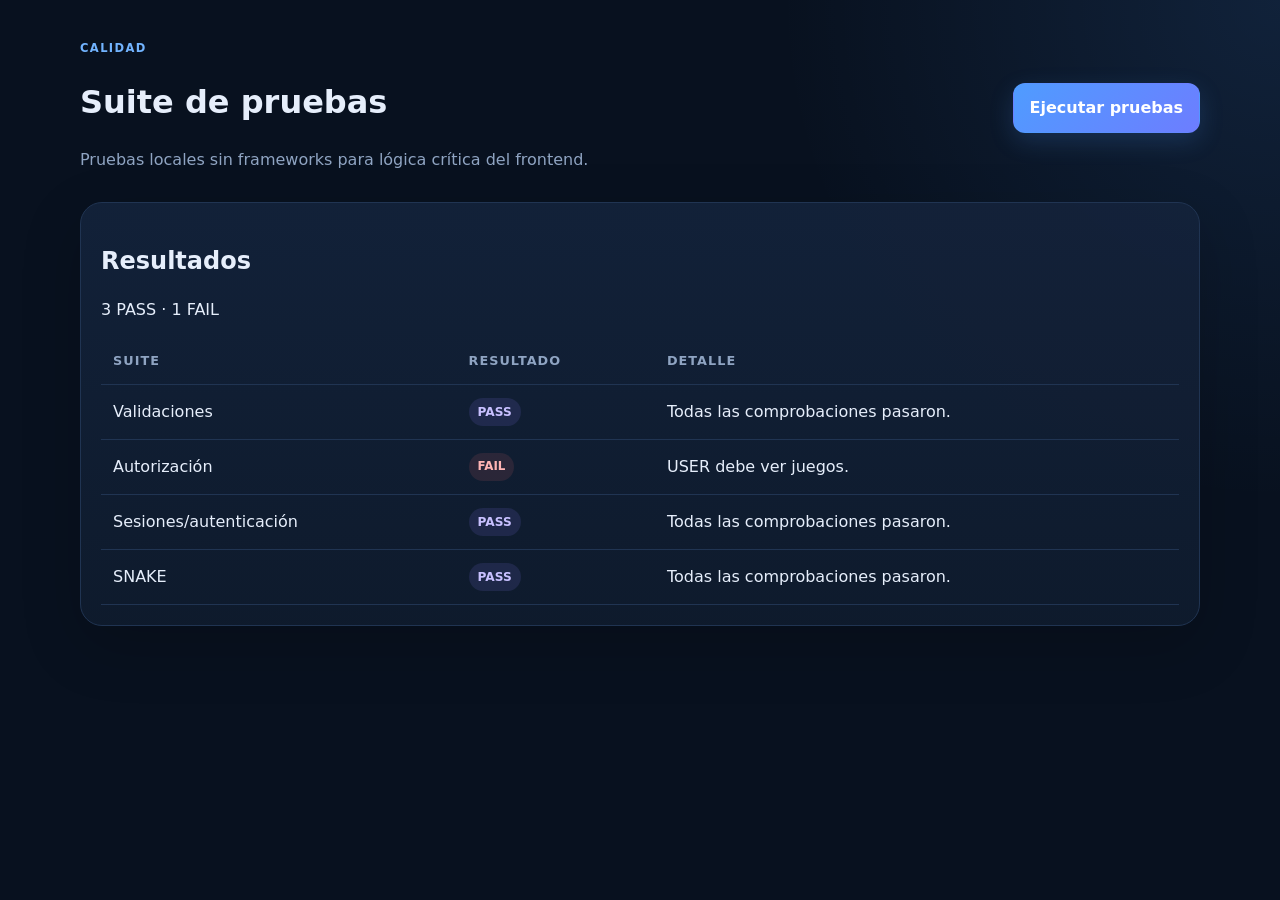
<file: tests/test.html>
<!doctype html>
<html lang="es">
<head>
  <meta charset="utf-8">
  <meta name="viewport" content="width=device-width, initial-scale=1">
  <title>Pruebas — Zona de Juegos</title>
  <link rel="stylesheet" href="../assets/css/global.css">
</head>
<body>
  <main class="container main">
    <header class="section-header">
      <div>
        <p class="eyebrow">Calidad</p>
        <h1>Suite de pruebas</h1>
        <p class="muted">Pruebas locales sin frameworks para lógica crítica del frontend.</p>
      </div>
      <button id="runTests" class="button button--primary" type="button">Ejecutar pruebas</button>
    </header>
    <section class="card" aria-labelledby="resultsTitle">
      <h2 id="resultsTitle">Resultados</h2>
      <p id="summary" role="status" aria-live="polite">Listo para ejecutar.</p>
      <div class="table-wrap">
        <table class="table">
          <thead><tr><th>Suite</th><th>Resultado</th><th>Detalle</th></tr></thead>
          <tbody id="results"></tbody>
        </table>
      </div>
    </section>
  </main>
  <script type="module" src="./test.runner.js"></script>
</body>
</html>
</file>
<file: assets/css/global.css>
:root{

  --color-bg:#08111f; --color-surface:#0f1b2d; --color-surface-2:#13223a; --color-border:#203452;
  --color-text:#e6eefb; --color-muted:#8fa4c2; --color-primary:#4f9cff; --color-primary-hover:#72b4ff;
  --color-danger:#ef6a6a; --color-success:#37d39a; --color-warning:#f5c451;
  --radius:14px; --radius-lg:22px; --space:4px;
  --focus-ring:0 0 0 3px rgba(79,156,255,.18);
  --font:Inter,system-ui,-apple-system,BlinkMacSystemFont,"Segoe UI",sans-serif;
  --space-1:4px; --space-2:8px; --space-3:12px; --space-4:16px; --space-5:20px; --space-6:24px;
  font-family:var(--font);color:var(--color-text);background:var(--color-bg);line-height:1.5;font-synthesis:none;text-rendering:optimizeLegibility;
}
*{box-sizing:border-box}
html{scroll-behavior:smooth}
body{margin:0;min-height:100vh;background:radial-gradient(circle at top right,rgba(79,156,255,.12),transparent 32%),var(--color-bg);color:var(--color-text)}
a{color:inherit;text-decoration:none}button,input,select{font:inherit}button{cursor:pointer}
.container{width:min(1120px,calc(100% - 20px));margin:0 auto}.app-shell{min-height:100vh}
.site-header{display:flex;align-items:center;justify-content:space-between;gap:12px;padding:12px 0;position:sticky;top:0;z-index:5;background:linear-gradient(var(--color-bg),rgba(8,17,31,.88));backdrop-filter:blur(10px)}
.brand{display:inline-flex;align-items:center;gap:10px;font-weight:800;letter-spacing:-.02em}.brand-mark{display:grid;place-items:center;width:38px;height:38px;border-radius:12px;background:linear-gradient(135deg,var(--color-primary),#8d7cff);box-shadow:0 10px 30px rgba(79,156,255,.2)}
.nav-actions,.dashboard-actions{display:flex;align-items:center;gap:8px;flex-wrap:wrap}.button{border:1px solid transparent;border-radius:12px;padding:12px 16px;min-height:46px;display:inline-flex;align-items:center;justify-content:center;gap:8px;transition:transform .2s ease,border-color .2s ease,opacity .2s ease;background:var(--color-surface-2);color:var(--color-text);font-weight:650}.button:hover{transform:translateY(-1px);border-color:#385681}.button:focus-visible,.field input:focus-visible,.field select:focus-visible,.role-select:focus-visible,.snake-controls button:focus-visible{outline:3px solid rgba(79,156,255,.35);outline-offset:2px}.button:active{transform:translateY(0) scale(.99)}.button:disabled,.button.is-loading{opacity:.55;cursor:not-allowed;transform:none}.button--primary{background:linear-gradient(135deg,var(--color-primary),#6d7dff);color:#fff;box-shadow:0 8px 24px rgba(79,156,255,.18)}.button--ghost{background:transparent;border-color:var(--color-border)}.button--danger{background:rgba(239,106,106,.12);color:#ffb1b1;border-color:rgba(239,106,106,.25)}.button--small{min-height:44px;padding:10px 12px;font-size:.9rem;border-radius:10px}
.main{padding:18px 0 56px}.hero{display:grid;gap:16px;align-items:stretch;margin:20px 0}.hero-card,.panel,.auth-card,.game-card,.card{background:linear-gradient(180deg,rgba(19,34,58,.94),rgba(15,27,45,.94));border:1px solid var(--color-border);border-radius:var(--radius-lg);box-shadow:0 20px 60px rgba(0,0,0,.18)}.hero-card{padding:24px}.eyebrow{text-transform:uppercase;letter-spacing:.12em;font-size:.72rem;color:var(--color-primary-hover);font-weight:800}.hero h1{font-size:clamp(2.5rem,13vw,4.5rem);line-height:.95;margin:12px 0 18px;letter-spacing:-.06em}.hero p{max-width:620px;color:var(--color-muted);font-size:1rem}.hero-art{min-height:220px;display:grid;place-items:center;position:relative;overflow:hidden}.hero-art::before{content:"";position:absolute;inset:20%;background:radial-gradient(circle,var(--color-primary),transparent 66%);filter:blur(20px);opacity:.28}.hero-art .emoji{font-size:6rem;z-index:1;filter:drop-shadow(0 18px 24px rgba(0,0,0,.25))}
.auth-page{display:grid;place-items:center;min-height:100vh;padding:18px}.auth-card{width:min(460px,100%);padding:24px}.auth-card h1{margin:0 0 8px;font-size:clamp(1.8rem,8vw,2.2rem)}.auth-card p{color:var(--color-muted);margin-top:0}.form{display:grid;gap:16px;margin-top:24px}.field{display:grid;gap:7px}.field label{font-size:.9rem;font-weight:650}.field input,.field select,.input{width:100%;background:#091525;border:1px solid #29405e;color:var(--color-text);border-radius:12px;padding:13px 13px;outline:none;transition:border-color .2s,box-shadow .2s;min-height:48px}.field input:hover,.input:hover{border-color:#385681}.field input:focus,.field select:focus,.input:focus{border-color:var(--color-primary);box-shadow:0 0 0 3px rgba(79,156,255,.12)}.form-footer{display:flex;justify-content:space-between;gap:12px;align-items:center;flex-wrap:wrap;color:var(--color-muted);font-size:.9rem}.form-footer a{color:var(--color-primary-hover);font-weight:650}.message,.alert{padding:11px 13px;border-radius:12px;font-size:.9rem}.message--error,.alert--error{background:rgba(239,106,106,.1);color:#ffb4b4;border:1px solid rgba(239,106,106,.22)}.message--success,.alert--success{background:rgba(55,211,154,.1);color:#a8f3d7;border:1px solid rgba(55,211,154,.22)}
.dashboard-head{display:flex;align-items:end;justify-content:space-between;gap:20px;padding:20px 0 12px}.dashboard-head h1{margin:0;font-size:clamp(2rem,9vw,3.5rem);letter-spacing:-.04em}.dashboard-head p{color:var(--color-muted);margin:.35rem 0 0}.section{margin-top:22px}.section-header{display:flex;align-items:center;justify-content:space-between;gap:16px;margin-bottom:14px}.section-header h2{margin:0;font-size:1.2rem}
.games-grid{display:grid;grid-template-columns:1fr;gap:14px}.game-card{overflow:hidden;display:grid;grid-template-columns:84px 1fr;min-height:190px}.game-card__icon{display:grid;place-items:center;background:linear-gradient(160deg,rgba(79,156,255,.2),rgba(141,124,255,.15));font-size:2.7rem}.game-card__body{padding:18px}.game-card h3{margin:6px 0;font-size:1.25rem}.game-card p{color:var(--color-muted);font-size:.92rem;margin:8px 0;min-height:0}.game-card__topline{display:flex;align-items:flex-start;justify-content:space-between;gap:10px}.game-card__version{font-size:.72rem;color:var(--color-muted);white-space:nowrap}.game-card__meta{display:flex;align-items:center;justify-content:space-between;gap:10px;margin:.65rem 0 1rem;color:var(--color-muted);font-size:.84rem}.game-card__meta strong{color:var(--color-text)}.game-card .button{width:100%}.game-card--disabled{opacity:.82}.game-card--disabled .game-card__icon{filter:grayscale(.45)}
.panel{padding:16px;overflow:auto}.table-wrap{overflow-x:auto}.table{width:100%;border-collapse:collapse;min-width:620px}.table th,.table td{padding:13px 12px;border-bottom:1px solid var(--color-border);text-align:left;vertical-align:middle}.table th{color:var(--color-muted);font-size:.8rem;text-transform:uppercase;letter-spacing:.08em}.table-empty,.empty-state{color:var(--color-muted);text-align:center;padding:28px 18px}.empty-state h3{color:var(--color-text);margin:0 0 6px}.badge{display:inline-flex;padding:5px 9px;border-radius:999px;background:#1b2b43;color:#b4c9e3;font-size:.76rem;font-weight:700}.badge--admin{background:rgba(141,124,255,.13);color:#c8c0ff}.status-dot{display:inline-flex;align-items:center;gap:6px;color:var(--color-muted);font-size:.82rem}.status-dot::before{content:"";width:7px;height:7px;border-radius:50%;background:#64748b}.status-dot--on::before{background:var(--color-success);box-shadow:0 0 0 4px rgba(55,211,154,.09)}.status-dot--off::before{background:var(--color-danger)}.status-badge{display:inline-flex;align-items:center;gap:6px;border-radius:999px;padding:5px 9px;font-size:.74rem;font-weight:750}.status-badge--available{background:rgba(55,211,154,.12);color:#a8f3d7}.status-badge--upcoming{background:rgba(245,196,81,.12);color:#ffe4a0}.status-badge--disabled{background:rgba(239,106,106,.12);color:#ffb4b4}.pagination{display:flex;align-items:center;justify-content:space-between;gap:12px;padding:14px 2px 2px;color:var(--color-muted);font-size:.85rem}.pagination__buttons{display:flex;align-items:center;gap:10px}.pagination__buttons .button{width:auto}
.profile-grid{display:grid;grid-template-columns:1fr;gap:16px}.profile-card{padding:20px}.profile-grid .profile-card:first-child{grid-column:auto}.profile-value{font-size:1.05rem;font-weight:700;overflow-wrap:anywhere}.profile-meta{display:grid;gap:13px;margin-top:16px}.score-list{list-style:none;padding:0;margin:0;display:grid;gap:8px}.score-list li{display:flex;justify-content:space-between;gap:16px;padding:12px;border:1px solid var(--color-border);border-radius:12px;background:#0b1728}.muted{color:var(--color-muted)}.field-error{color:#ffb4b4;font-size:.82rem;min-height:0}.field input[aria-invalid='true']{border-color:var(--color-danger)}
.state-card{display:flex;align-items:flex-start;justify-content:center;gap:14px;min-height:180px;padding:34px 20px;text-align:left}.state-card__icon{font-size:1.5rem;line-height:1}.state-card strong{font-size:1.05rem}.state-card p{margin:.3rem 0 1rem;color:var(--color-muted)}.state-card--loading{align-items:center}.state-card--error{color:#ffd2d2}.spinner{width:22px;height:22px;border:3px solid rgba(255,255,255,.18);border-top-color:var(--color-primary);border-radius:50%;animation:spin .8s linear infinite;display:inline-block;flex:none}@keyframes spin{to{transform:rotate(360deg)}}
.game-page .site-header{padding-bottom:8px}.game-heading{padding:16px 0}.game-heading h1{margin:0;font-size:clamp(2rem,10vw,4rem);letter-spacing:-.05em}.game-heading p{margin:.5rem 0 0;color:var(--color-muted)}.snake-card{padding:14px}.snake-toolbar{display:grid;grid-template-columns:1fr 1fr;gap:10px;align-items:stretch;margin-bottom:14px}.snake-toolbar>div:not(.snake-actions){padding:12px 14px;border:1px solid var(--color-border);border-radius:14px;background:#0b1728}.snake-toolbar span{display:block;color:var(--color-muted);font-size:.73rem;text-transform:uppercase;letter-spacing:.08em}.snake-toolbar strong{font-size:1.2rem}.snake-actions{grid-column:1/-1;display:grid;grid-template-columns:1fr 1fr;gap:8px}.snake-actions .button{width:100%}
.snake-board-wrap{display:grid;place-items:center}.snake-canvas{display:block;width:min(100%,620px);height:auto;aspect-ratio:1;border-radius:var(--radius);border:1px solid var(--color-border);box-shadow:0 22px 50px rgba(0,0,0,.25);touch-action:none;max-width:100%;background:#0b1220}.snake-status{padding:12px;text-align:center;color:var(--color-muted);min-height:48px}.snake-controls{display:grid;grid-template-columns:repeat(3,minmax(58px,72px));grid-template-rows:repeat(2,minmax(58px,72px));gap:10px;justify-content:center;margin:12px 0 2px}.snake-controls button{border:1px solid var(--color-border);background:#0b1728;color:var(--color-text);border-radius:16px;font-size:1.5rem;min-width:58px;min-height:58px;box-shadow:0 8px 18px rgba(0,0,0,.15);touch-action:manipulation}.snake-controls button:first-child{grid-column:2}.snake-game-over{margin:18px auto 4px;padding:22px;max-width:620px;text-align:center;border:1px solid var(--color-border);border-radius:18px;background:#0b1728}.snake-game-over h2{margin:4px 0 18px;font-size:clamp(2.2rem,10vw,3rem);letter-spacing:.06em}.snake-game-over__scores{display:grid;grid-template-columns:1fr;gap:10px;margin-bottom:16px}.snake-game-over__scores>div{padding:14px;border-radius:14px;background:#101d30;border:1px solid var(--color-border)}.snake-game-over__scores span{display:block;color:var(--color-muted);font-size:.75rem;text-transform:uppercase;letter-spacing:.08em}.snake-game-over__scores strong{display:block;margin-top:4px;font-size:1.55rem}.snake-save-status{min-height:24px;margin:4px 0 14px;font-weight:650}.snake-save-status--saving{color:var(--color-muted)}.snake-save-status--success{color:var(--color-success)}.snake-save-status--error{color:#ffb4b4}.snake-game-over__actions{display:grid;grid-template-columns:1fr;gap:10px}.snake-game-over__actions .button{min-height:50px}
.footer{padding:26px 0;color:var(--color-muted);font-size:.85rem;text-align:center}
.card{padding:20px}.sr-only{position:absolute;width:1px;height:1px;padding:0;margin:-1px;overflow:hidden;clip:rect(0,0,0,0);white-space:nowrap;border:0}
@media (min-width:600px){.container{width:min(1120px,calc(100% - 32px))}.auth-page{padding:24px}.auth-card{padding:34px}.hero{grid-template-columns:1.2fr .8fr}.hero-card{padding:34px}.games-grid{grid-template-columns:repeat(2,minmax(0,1fr))}.profile-grid{grid-template-columns:repeat(2,minmax(0,1fr))}.profile-grid .profile-card:first-child{grid-column:1/-1}.snake-actions{grid-column:auto;display:flex;justify-content:flex-end}.snake-actions .button{width:auto}.snake-game-over__scores{grid-template-columns:repeat(2,minmax(0,1fr))}.snake-game-over__actions{grid-template-columns:repeat(2,minmax(0,1fr))}}
@media (min-width:900px){.site-header{padding:18px 0}.main{padding-top:24px}.games-grid{grid-template-columns:repeat(3,minmax(0,1fr))}.game-card{grid-template-columns:86px 1fr}.snake-toolbar{grid-template-columns:1fr 1fr auto}.snake-canvas{width:min(100%,680px)}}
@media (orientation:landscape) and (max-width:760px){.game-page .main{padding-top:8px}.game-heading{padding:8px 0}.game-heading h1{font-size:2.2rem}.snake-card{padding:10px}.snake-toolbar{grid-template-columns:1fr 1fr;gap:8px}.snake-actions{grid-column:1/-1;grid-template-columns:repeat(4,1fr)}.snake-actions .button{min-height:44px;padding:8px}.snake-board-wrap{min-height:0}.snake-canvas{max-height:calc(100vh - 260px);width:auto}.snake-controls{grid-template-columns:repeat(3,56px);grid-template-rows:repeat(2,56px);gap:8px}.snake-controls button{min-width:56px;min-height:56px}}
@media (prefers-reduced-motion:reduce){html{scroll-behavior:auto}.button{transition:none}.spinner{animation:none}}

/* Accesibilidad y estados compartidos */
.button:focus:not(:focus-visible),
.field input:focus:not(:focus-visible),
.field select:focus:not(:focus-visible),
.snake-controls button:focus:not(:focus-visible){outline:none}
.field input:disabled,.field select:disabled{opacity:.6;cursor:not-allowed;background:#0c1727}
.snake-controls button:hover{transform:translateY(-1px);border-color:#385681}
.snake-controls button:active{transform:translateY(1px) scale(.98)}
.snake-controls button:disabled{opacity:.55;cursor:not-allowed;transform:none}
.empty-state{display:grid;justify-items:center;gap:6px}
.empty-state .button{margin-top:4px}
@media (prefers-reduced-motion:reduce){
  *,*::before,*::after{scroll-behavior:auto!important;animation-duration:.01ms!important;animation-iteration-count:1!important;transition-duration:.01ms!important}
  .button:hover,.snake-controls button:hover{transform:none}
}

/* Component states */
.button:focus-visible,.field input:focus-visible,.field select:focus-visible,.snake-controls button:focus-visible{
  outline:3px solid color-mix(in srgb, var(--color-primary) 70%, white);
  outline-offset:3px;
}
.button:active,.snake-controls button:active{filter:brightness(.96)}
.alert,.message{min-height:44px}
.is-loading{pointer-events:none}
@media (max-width:420px){
  .container{width:min(100% - 16px,1120px)}
  .site-header{align-items:flex-start}
  .nav-actions .button{min-height:42px;padding:9px 11px}
  .snake-toolbar{grid-template-columns:1fr 1fr}
  .snake-actions{grid-column:1/-1}
  .snake-controls{gap:12px}
}
@media (orientation:portrait) and (max-width:480px){
  .snake-canvas{width:min(100%,calc(100vw - 34px));}
}


/* Escalable desde mobile-first */
.hero-card--landing { width: min(760px, 100%); text-align: center; }
.dashboard-actions--center { justify-content: center; }
.auth-intro { margin-top: 28px; }

.button:focus-visible,
.field input:focus-visible,
.field select:focus-visible,
.snake-controls button:focus-visible {
  outline: 3px solid var(--color-primary);
  outline-offset: 3px;
  box-shadow: var(--focus-ring);
}

.button--loading {
  position: relative;
  pointer-events: none;
}

.button--loading::after {
  content: '';
  width: 1em;
  height: 1em;
  border: 2px solid currentColor;
  border-right-color: transparent;
  border-radius: 50%;
  animation: spin .7s linear infinite;
}

@keyframes spin {
  to { transform: rotate(360deg); }
}

@media (min-width: 640px) {
  .games-grid { grid-template-columns: repeat(2, minmax(0, 1fr)); }
  .container { width: min(1120px, calc(100% - 32px)); }
}

@media (min-width: 960px) {
  .games-grid { grid-template-columns: repeat(3, minmax(0, 1fr)); }
  .main { padding-top: 28px; }
}

@media (prefers-reduced-motion: reduce) {
  .button--loading::after { animation: none; }
}
.state-card--full{grid-column:1 / -1}
</file>
